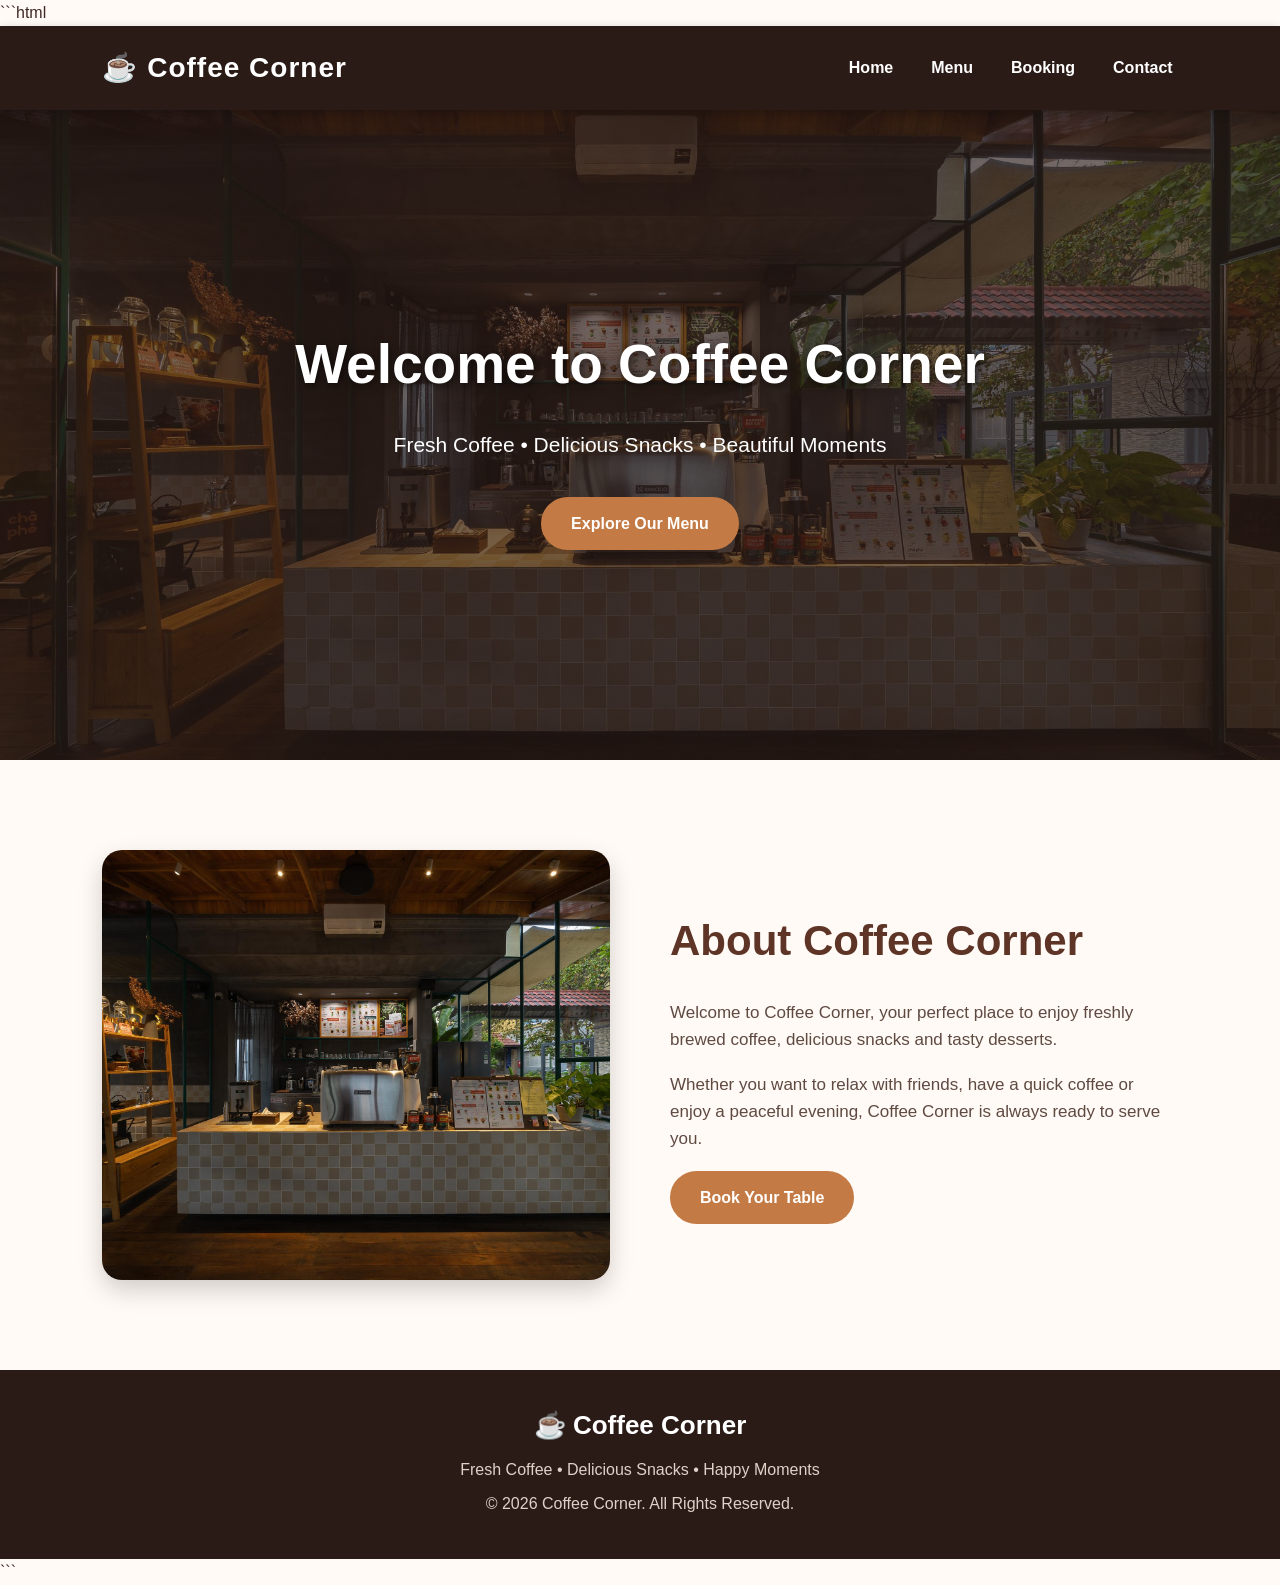
<file: index.html>
```html
<!DOCTYPE html>
<html lang="en">

<head>
    <meta charset="UTF-8">
    <meta name="viewport" content="width=device-width, initial-scale=1.0">

    <title>Coffee Corner - Home</title>

    <link rel="stylesheet" href="style.css">
</head>

<body>

<header>

    <div class="logo">
        ☕ Coffee Corner
    </div>

    <nav>
        <a href="index.html">Home</a>
        <a href="menu.html">Menu</a>
        <a href="booking.html">Booking</a>
        <a href="contact.html">Contact</a>
    </nav>

</header>


<section class="hero">

    <div class="hero-content">

        <h1>Welcome to Coffee Corner</h1>

        <p>
            Fresh Coffee • Delicious Snacks •
            Beautiful Moments
        </p>

        <a href="menu.html" class="btn">
            Explore Our Menu
        </a>

    </div>

</section>


<section class="about">

    <div class="about-image">

        <img src="images/coffee-shop.jpg"
             alt="Coffee Shop">

    </div>


    <div class="about-content">

        <h2>About Coffee Corner</h2>

        <p>
            Welcome to Coffee Corner, your perfect place
            to enjoy freshly brewed coffee, delicious snacks
            and tasty desserts.
        </p>

        <p>
            Whether you want to relax with friends,
            have a quick coffee or enjoy a peaceful evening,
            Coffee Corner is always ready to serve you.
        </p>

        <a href="booking.html" class="btn">
            Book Your Table
        </a>

    </div>

</section>


<footer>

    <h3>☕ Coffee Corner</h3>

    <p>
        Fresh Coffee • Delicious Snacks • Happy Moments
    </p>

    <p>
        © 2026 Coffee Corner. All Rights Reserved.
    </p>

</footer>

</body>

</html>
```
</file>
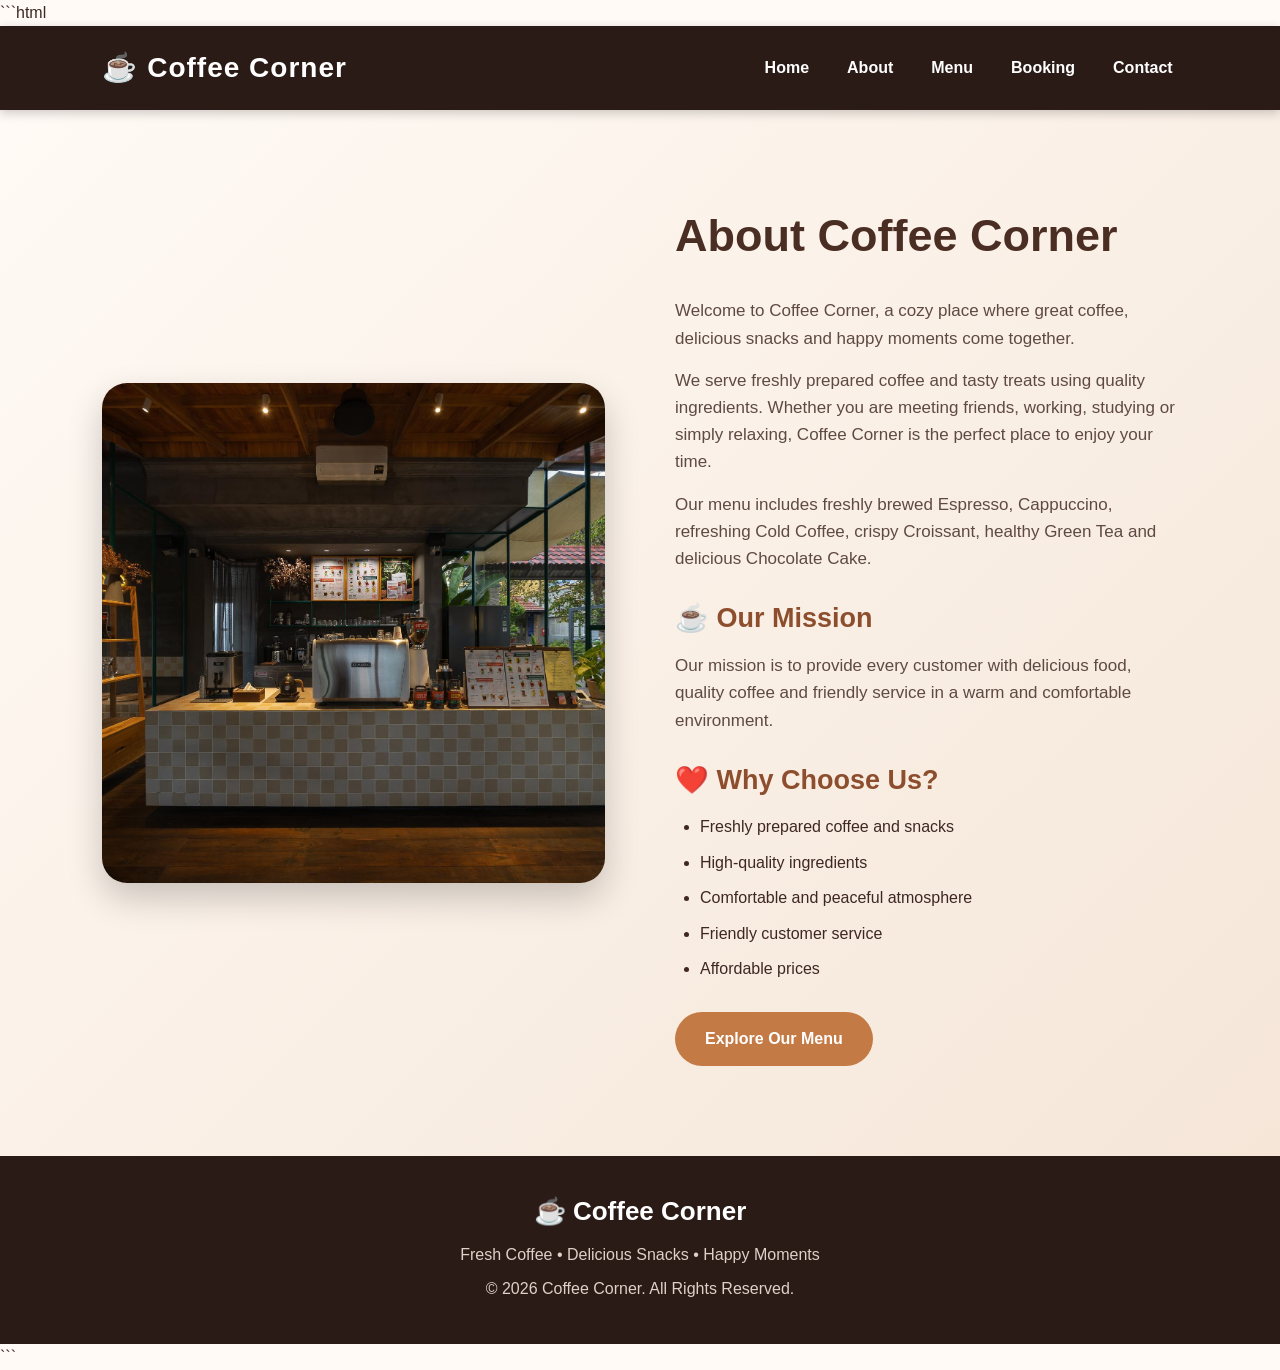
<file: about.html>
```html
<!DOCTYPE html>
<html lang="en">

<head>

    <meta charset="UTF-8">

    <meta name="viewport"
          content="width=device-width, initial-scale=1.0">

    <title>About - Coffee Corner</title>

    <link rel="stylesheet" href="style.css">

</head>

<body>


<!-- HEADER -->

<header>

    <div class="logo">
        ☕ Coffee Corner
    </div>

    <nav>

        <a href="index.html">Home</a>

        <a href="about.html">About</a>

        <a href="menu.html">Menu</a>

        <a href="booking.html">Booking</a>

        <a href="contact.html">Contact</a>

    </nav>

</header>



<!-- ABOUT PAGE -->

<section class="about-page">

    <div class="about-page-image">

        <img src="images/coffee-shop.jpg"
             alt="Coffee Corner">

    </div>


    <div class="about-page-content">

        <h1>
            About Coffee Corner
        </h1>

        <p>
            Welcome to Coffee Corner, a cozy place where
            great coffee, delicious snacks and happy moments
            come together.
        </p>

        <p>
            We serve freshly prepared coffee and tasty treats
            using quality ingredients. Whether you are meeting
            friends, working, studying or simply relaxing,
            Coffee Corner is the perfect place to enjoy your time.
        </p>

        <p>
            Our menu includes freshly brewed Espresso,
            Cappuccino, refreshing Cold Coffee, crispy
            Croissant, healthy Green Tea and delicious
            Chocolate Cake.
        </p>

        <h2>
            ☕ Our Mission
        </h2>

        <p>
            Our mission is to provide every customer with
            delicious food, quality coffee and friendly service
            in a warm and comfortable environment.
        </p>

        <h2>
            ❤️ Why Choose Us?
        </h2>

        <ul>

            <li>Freshly prepared coffee and snacks</li>

            <li>High-quality ingredients</li>

            <li>Comfortable and peaceful atmosphere</li>

            <li>Friendly customer service</li>

            <li>Affordable prices</li>

        </ul>

        <a href="menu.html" class="btn">
            Explore Our Menu
        </a>

    </div>

</section>



<!-- FOOTER -->

<footer>

    <h3>
        ☕ Coffee Corner
    </h3>

    <p>
        Fresh Coffee • Delicious Snacks • Happy Moments
    </p>

    <p>
        © 2026 Coffee Corner. All Rights Reserved.
    </p>

</footer>


</body>

</html>
```
</file>
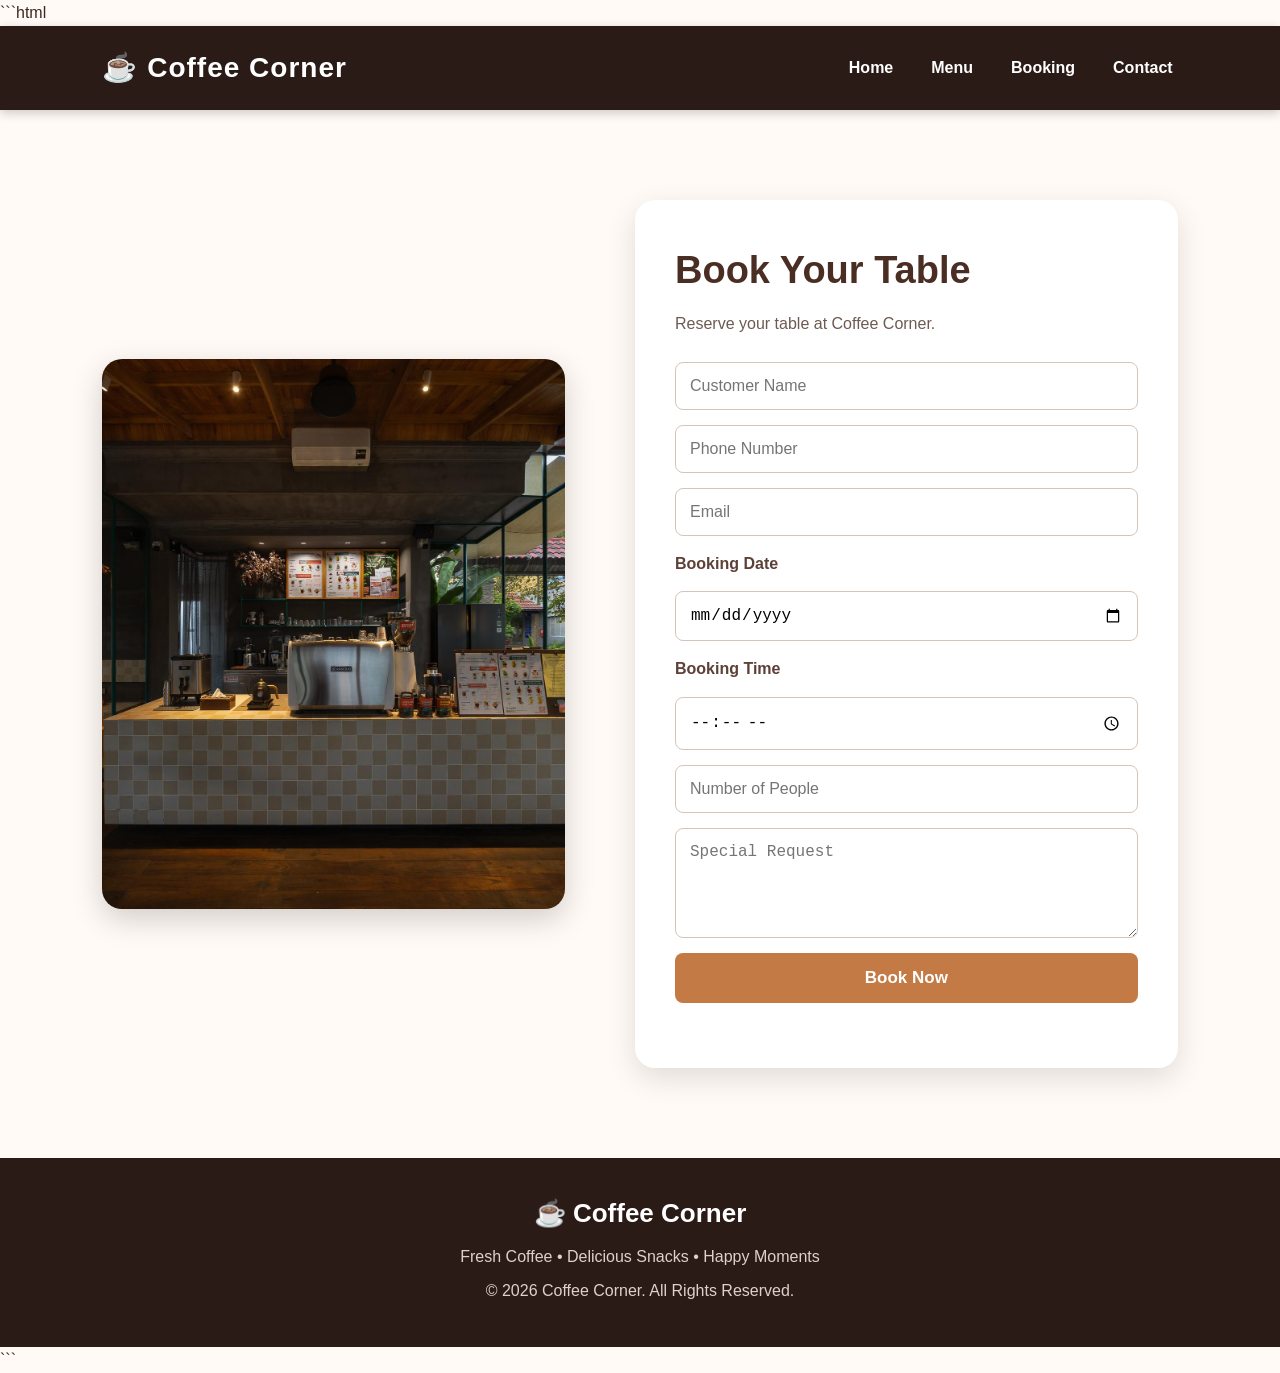
<file: booking.html>
```html
<!DOCTYPE html>
<html lang="en">

<head>

    <meta charset="UTF-8">

    <meta name="viewport"
          content="width=device-width, initial-scale=1.0">

    <title>Coffee Corner - Booking</title>

    <link rel="stylesheet" href="style.css">

</head>

<body>


<header>

    <div class="logo">
        ☕ Coffee Corner
    </div>

    <nav>

        <a href="index.html">Home</a>

        <a href="menu.html">Menu</a>

        <a href="booking.html">Booking</a>

        <a href="contact.html">Contact</a>

    </nav>

</header>


<section class="booking">


    <div class="booking-image">

        <img src="images/coffee-shop.jpg"
             alt="Coffee Corner">

    </div>


    <div class="booking-form">

        <h2>Book Your Table</h2>

        <p>
            Reserve your table at Coffee Corner.
        </p>


        <form id="bookingForm">


            <input
                type="text"
                id="customerName"
                placeholder="Customer Name"
                required>


            <input
                type="tel"
                id="phone"
                placeholder="Phone Number"
                required>


            <input
                type="email"
                id="email"
                placeholder="Email"
                required>


            <label for="bookingDate">
                Booking Date
            </label>

            <input
                type="date"
                id="bookingDate"
                required>


            <label for="bookingTime">
                Booking Time
            </label>

            <input
                type="time"
                id="bookingTime"
                required>


            <input
                type="number"
                id="numberOfPeople"
                placeholder="Number of People"
                min="1"
                required>


            <textarea
                id="specialRequest"
                placeholder="Special Request"></textarea>


            <button type="submit">
                Book Now
            </button>


        </form>


        <p id="bookingMessage"></p>

    </div>

</section>


<footer>

    <h3>☕ Coffee Corner</h3>

    <p>
        Fresh Coffee • Delicious Snacks • Happy Moments
    </p>

    <p>
        © 2026 Coffee Corner. All Rights Reserved.
    </p>

</footer>


<script src="script.js"></script>

</body>

</html>
```
</file>
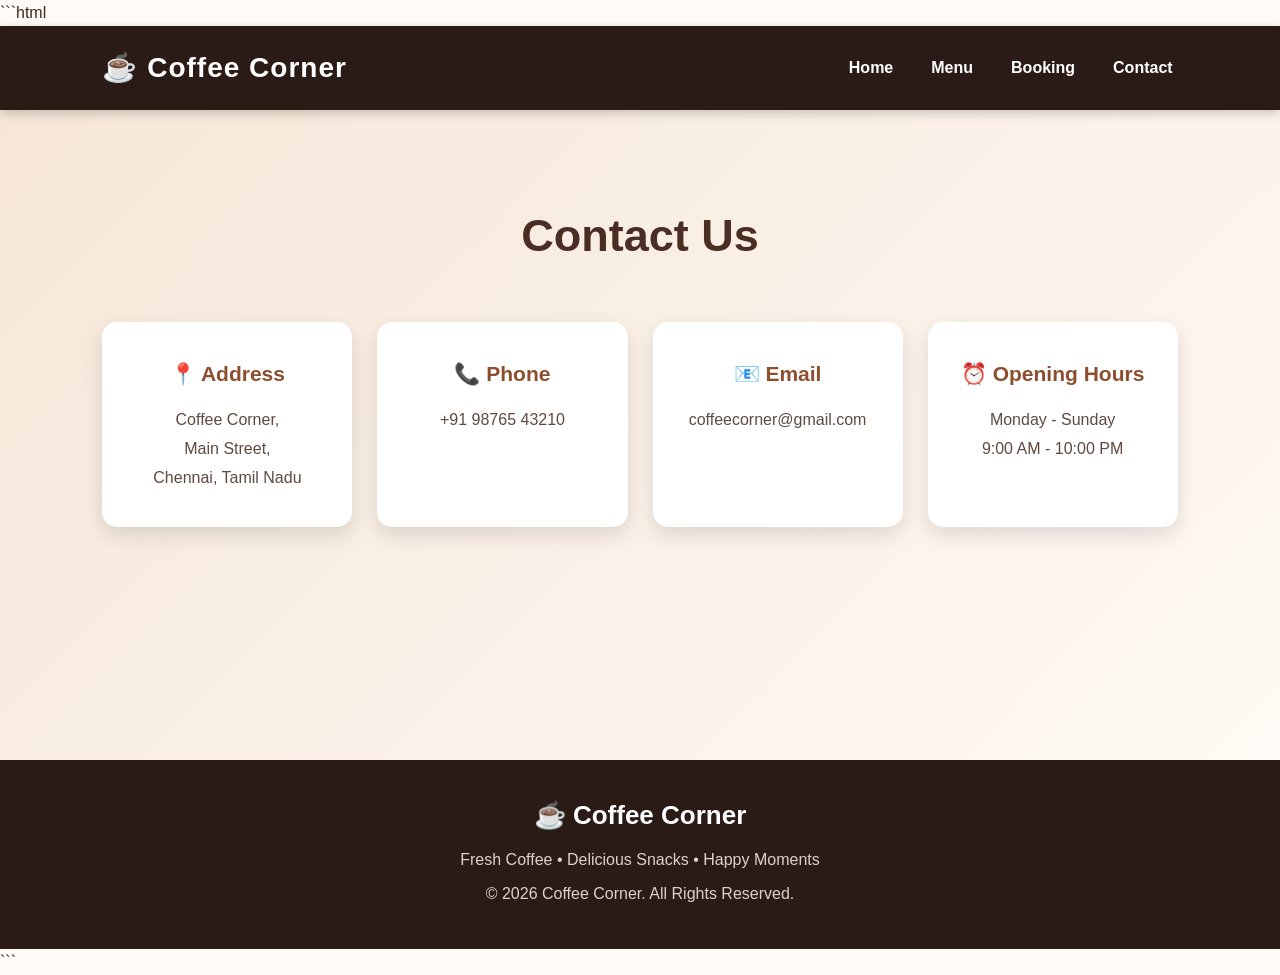
<file: contact.html>
```html
<!DOCTYPE html>
<html lang="en">

<head>

    <meta charset="UTF-8">

    <meta name="viewport"
          content="width=device-width, initial-scale=1.0">

    <title>Coffee Corner - Contact</title>

    <link rel="stylesheet" href="style.css">

</head>

<body>


<header>

    <div class="logo">
        ☕ Coffee Corner
    </div>

    <nav>

        <a href="index.html">Home</a>

        <a href="menu.html">Menu</a>

        <a href="booking.html">Booking</a>

        <a href="contact.html">Contact</a>

    </nav>

</header>


<section class="contact">

    <h2>Contact Us</h2>


    <div class="contact-container">


        <div class="contact-card">

            <h3>📍 Address</h3>

            <p>
                Coffee Corner,<br>
                Main Street,<br>
                Chennai, Tamil Nadu
            </p>

        </div>


        <div class="contact-card">

            <h3>📞 Phone</h3>

            <p>
                +91 98765 43210
            </p>

        </div>


        <div class="contact-card">

            <h3>📧 Email</h3>

            <p>
                coffeecorner@gmail.com
            </p>

        </div>


        <div class="contact-card">

            <h3>⏰ Opening Hours</h3>

            <p>
                Monday - Sunday<br>
                9:00 AM - 10:00 PM
            </p>

        </div>


    </div>

</section>


<footer>

    <h3>☕ Coffee Corner</h3>

    <p>
        Fresh Coffee • Delicious Snacks • Happy Moments
    </p>

    <p>
        © 2026 Coffee Corner. All Rights Reserved.
    </p>

</footer>


</body>

</html>
```
</file>
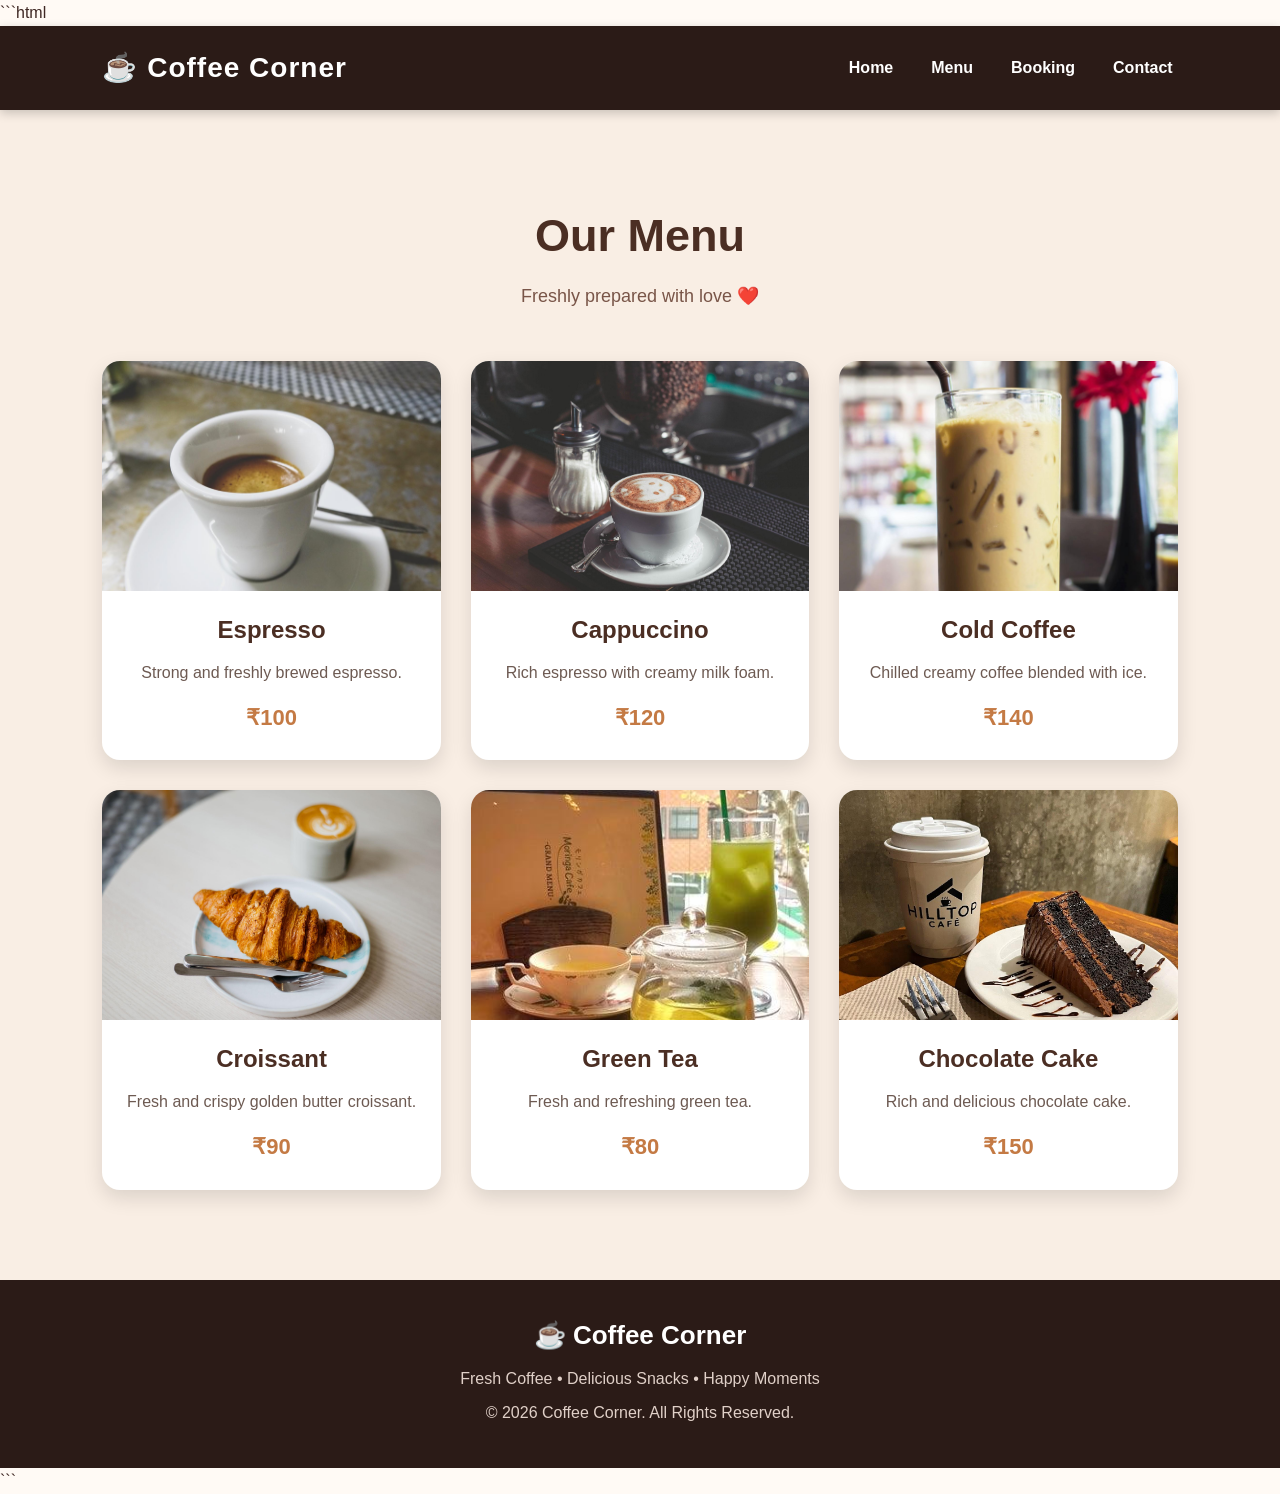
<file: menu.html>
```html
<!DOCTYPE html>
<html lang="en">

<head>

    <meta charset="UTF-8">

    <meta name="viewport"
          content="width=device-width, initial-scale=1.0">

    <title>Coffee Corner - Menu</title>

    <link rel="stylesheet" href="style.css">

</head>

<body>


<header>

    <div class="logo">
        ☕ Coffee Corner
    </div>

    <nav>

        <a href="index.html">Home</a>

        <a href="menu.html">Menu</a>

        <a href="booking.html">Booking</a>

        <a href="contact.html">Contact</a>

    </nav>

</header>


<section class="menu">

    <h2>Our Menu</h2>

    <p class="menu-subtitle">
        Freshly prepared with love ❤️
    </p>


    <div class="menu-container">


        <div class="menu-card">

            <img src="images/espresso.jpg"
                 alt="Espresso">

            <h3>Espresso</h3>

            <p>
                Strong and freshly brewed espresso.
            </p>

            <h4>₹100</h4>

        </div>


        <div class="menu-card">

            <img src="images/cappuccino.jpg"
                 alt="Cappuccino">

            <h3>Cappuccino</h3>

            <p>
                Rich espresso with creamy milk foam.
            </p>

            <h4>₹120</h4>

        </div>


        <div class="menu-card">

            <img src="images/cold-coffee.jpg"
                 alt="Cold Coffee">

            <h3>Cold Coffee</h3>

            <p>
                Chilled creamy coffee blended with ice.
            </p>

            <h4>₹140</h4>

        </div>


        <div class="menu-card">

            <img src="images/croissant.jpg"
                 alt="Croissant">

            <h3>Croissant</h3>

            <p>
                Fresh and crispy golden butter croissant.
            </p>

            <h4>₹90</h4>

        </div>


        <div class="menu-card">

            <img src="images/green-tea.jpg"
                 alt="Green Tea">

            <h3>Green Tea</h3>

            <p>
                Fresh and refreshing green tea.
            </p>

            <h4>₹80</h4>

        </div>


        <div class="menu-card">

            <img src="images/cake.jpg"
                 alt="Chocolate Cake">

            <h3>Chocolate Cake</h3>

            <p>
                Rich and delicious chocolate cake.
            </p>

            <h4>₹150</h4>

        </div>


    </div>

</section>


<footer>

    <h3>☕ Coffee Corner</h3>

    <p>
        Fresh Coffee • Delicious Snacks • Happy Moments
    </p>

    <p>
        © 2026 Coffee Corner. All Rights Reserved.
    </p>

</footer>


</body>

</html>
```
</file>
<file: style.css>
* {
    margin: 0;
    padding: 0;
    box-sizing: border-box;
}

html {
    scroll-behavior: smooth;
}

body {
    font-family: Arial, Helvetica, sans-serif;
    background: #fffaf5;
    color: #3e2723;
    line-height: 1.6;
}


/* ========================================
   HEADER
   ======================================== */

header {
    width: 100%;
    background: #2b1b17;
    color: white;

    display: flex;
    justify-content: space-between;
    align-items: center;

    padding: 20px 8%;

    position: sticky;
    top: 0;
    z-index: 1000;

    box-shadow: 0 3px 10px rgba(0, 0, 0, 0.2);
}


/* LOGO */

.logo {
    font-size: 28px;
    font-weight: bold;
    letter-spacing: 1px;
}


/* NAVIGATION */

nav {
    display: flex;
    gap: 28px;
}

nav a {
    color: white;
    text-decoration: none;

    font-size: 16px;
    font-weight: bold;

    padding: 8px 5px;

    transition: 0.3s;
}

nav a:hover {
    color: #d7a86e;
    transform: translateY(-2px);
}


/* ========================================
   HOME PAGE
   ======================================== */

.hero {
    min-height: 650px;

    background:
        linear-gradient(
            rgba(43, 27, 23, 0.65),
            rgba(43, 27, 23, 0.65)
        ),
        url("images/coffee-shop.jpg");

    background-size: cover;
    background-position: center;

    display: flex;
    justify-content: center;
    align-items: center;

    text-align: center;

    color: white;
}


.hero-content {
    max-width: 800px;
    padding: 30px;
}


.hero-content h1 {
    font-size: 55px;
    margin-bottom: 20px;

    text-shadow:
        2px 2px 8px rgba(0, 0, 0, 0.6);
}


.hero-content p {
    font-size: 21px;
    margin-bottom: 35px;
}


/* BUTTON */

.btn {
    display: inline-block;

    background: #c47a44;
    color: white;

    padding: 14px 30px;

    border-radius: 30px;

    text-decoration: none;

    font-weight: bold;
    font-size: 16px;

    transition: 0.3s;

    border: none;
    cursor: pointer;
}


.btn:hover {
    background: #8d4e2e;

    transform: translateY(-3px);

    box-shadow:
        0 6px 15px rgba(0, 0, 0, 0.25);
}


/* ========================================
   ABOUT SECTION
   ======================================== */

.about {
    min-height: 600px;

    padding: 90px 8%;

    display: flex;
    align-items: center;

    gap: 60px;

    background: #fffaf5;
}


.about-image {
    flex: 1;
}


.about-image img {
    width: 100%;
    height: 430px;

    object-fit: cover;

    border-radius: 20px;

    box-shadow:
        0 10px 25px rgba(0, 0, 0, 0.18);
}


.about-content {
    flex: 1;
}


.about-content h2 {
    font-size: 42px;

    color: #5d3426;

    margin-bottom: 25px;
}


.about-content p {
    font-size: 17px;

    margin-bottom: 18px;

    color: #5f4a42;
}


/* ========================================
   ABOUT PAGE
   ======================================== */

.about-page {
    min-height: 700px;

    padding: 90px 8%;

    display: flex;
    align-items: center;

    gap: 70px;

    background:
        linear-gradient(
            135deg,
            #fffaf5,
            #f5e6d8
        );
}


.about-page-image {
    flex: 1;
}


.about-page-image img {
    width: 100%;
    height: 500px;

    object-fit: cover;

    border-radius: 25px;

    box-shadow:
        0 15px 35px rgba(0, 0, 0, 0.2);
}


.about-page-content {
    flex: 1;
}


.about-page-content h1 {
    font-size: 45px;

    color: #4b2e23;

    margin-bottom: 25px;
}


.about-page-content h2 {
    font-size: 27px;

    color: #8d4e2e;

    margin-top: 25px;
    margin-bottom: 12px;
}


.about-page-content p {
    font-size: 17px;

    color: #5f4a42;

    margin-bottom: 15px;
}


.about-page-content ul {
    padding-left: 25px;

    margin-bottom: 30px;
}


.about-page-content li {
    margin-bottom: 10px;
}


/* ========================================
   MENU PAGE
   ======================================== */

.menu {
    min-height: 700px;

    padding: 90px 8%;

    text-align: center;

    background: #f9eee4;
}


.menu h2 {
    font-size: 45px;

    color: #4b2e23;

    margin-bottom: 10px;
}


.menu-subtitle {
    color: #795548;

    font-size: 18px;

    margin-bottom: 50px;
}


/* MENU GRID */

.menu-container {
    display: grid;

    grid-template-columns:
        repeat(3, 1fr);

    gap: 30px;

    max-width: 1200px;

    margin: auto;
}


/* MENU CARD */

.menu-card {
    background: white;

    border-radius: 18px;

    overflow: hidden;

    padding-bottom: 25px;

    box-shadow:
        0 8px 20px rgba(0, 0, 0, 0.12);

    transition: 0.3s;
}


.menu-card:hover {
    transform: translateY(-10px);

    box-shadow:
        0 15px 30px rgba(0, 0, 0, 0.18);
}


/* MENU IMAGE */

.menu-card img {
    width: 100%;
    height: 230px;

    object-fit: cover;
}


/* MENU TITLE */

.menu-card h3 {
    font-size: 24px;

    color: #4b2e23;

    margin-top: 20px;
}


/* MENU DESCRIPTION */

.menu-card p {
    color: #6d5a52;

    padding: 0 20px;

    margin-top: 10px;
}


/* PRICE */

.menu-card h4 {
    color: #c47a44;

    font-size: 22px;

    margin-top: 15px;
}


/* ========================================
   BOOKING PAGE
   ======================================== */

.booking {
    min-height: 700px;

    padding: 90px 8%;

    display: flex;

    align-items: center;

    gap: 70px;

    background: #fffaf5;
}


.booking-image {
    flex: 1;
}


.booking-image img {
    width: 100%;

    height: 550px;

    object-fit: cover;

    border-radius: 20px;

    box-shadow:
        0 10px 30px rgba(0, 0, 0, 0.18);
}


.booking-form {
    flex: 1;

    background: white;

    padding: 40px;

    border-radius: 20px;

    box-shadow:
        0 10px 30px rgba(0, 0, 0, 0.12);
}


.booking-form h2 {
    font-size: 38px;

    color: #4b2e23;

    margin-bottom: 10px;
}


.booking-form > p {
    margin-bottom: 25px;

    color: #6d5a52;
}


/* FORM */

form {
    display: flex;

    flex-direction: column;

    gap: 15px;
}


form input,
form textarea {
    width: 100%;

    padding: 14px;

    border: 1px solid #d7c4b8;

    border-radius: 8px;

    font-size: 16px;

    outline: none;
}


form input:focus,
form textarea:focus {
    border-color: #c47a44;

    box-shadow:
        0 0 5px rgba(196, 122, 68, 0.3);
}


form textarea {
    height: 110px;

    resize: vertical;
}


form label {
    font-weight: bold;

    color: #5d4037;
}


/* BOOKING BUTTON */

form button {
    background: #c47a44;

    color: white;

    border: none;

    padding: 15px;

    border-radius: 8px;

    font-size: 17px;

    font-weight: bold;

    cursor: pointer;

    transition: 0.3s;
}


form button:hover {
    background: #8d4e2e;
}


/* BOOKING MESSAGE */

#bookingMessage {
    margin-top: 20px;

    color: #2e7d32;

    font-weight: bold;
}


/* ========================================
   CONTACT PAGE
   ======================================== */

.contact {
    min-height: 650px;

    padding: 90px 8%;

    text-align: center;

    background:
        linear-gradient(
            135deg,
            #f5e6d8,
            #fffaf5
        );
}


.contact h2 {
    font-size: 45px;

    color: #4b2e23;

    margin-bottom: 50px;
}


.contact-container {
    max-width: 1100px;

    margin: auto;

    display: grid;

    grid-template-columns:
        repeat(4, 1fr);

    gap: 25px;
}


.contact-card {
    background: white;

    padding: 35px 20px;

    border-radius: 15px;

    box-shadow:
        0 8px 20px rgba(0, 0, 0, 0.12);

    transition: 0.3s;
}


.contact-card:hover {
    transform: translateY(-7px);
}


.contact-card h3 {
    font-size: 21px;

    color: #8d4e2e;

    margin-bottom: 15px;
}


.contact-card p {
    color: #5f4a42;

    line-height: 1.8;
}


/* ========================================
   FOOTER
   ======================================== */

footer {
    background: #2b1b17;

    color: white;

    text-align: center;

    padding: 35px 20px;
}


footer h3 {
    font-size: 26px;

    margin-bottom: 10px;
}


footer p {
    margin: 8px 0;

    color: #e0d0c8;
}


/* ========================================
   RESPONSIVE DESIGN
   ======================================== */

@media (max-width: 1000px) {

    .menu-container {
        grid-template-columns:
            repeat(2, 1fr);
    }

    .contact-container {
        grid-template-columns:
            repeat(2, 1fr);
    }

}


/* TABLET */

@media (max-width: 768px) {

    header {
        flex-direction: column;

        gap: 15px;

        padding: 18px 5%;
    }


    nav {
        gap: 15px;

        flex-wrap: wrap;

        justify-content: center;
    }


    .hero {
        min-height: 550px;
    }


    .hero-content h1 {
        font-size: 38px;
    }


    .hero-content p {
        font-size: 17px;
    }


    .about {
        flex-direction: column;

        padding: 60px 5%;
    }


    .about-page {
        flex-direction: column;

        padding: 60px 5%;
    }


    .about-image img,
    .about-page-image img {
        height: 350px;
    }


    .booking {
        flex-direction: column;

        padding: 60px 5%;
    }


    .booking-image img {
        height: 350px;
    }


    .menu {
        padding: 60px 5%;
    }


    .menu-container {
        grid-template-columns: 1fr;
    }


    .contact {
        padding: 60px 5%;
    }


    .contact-container {
        grid-template-columns: 1fr;
    }

}


/* MOBILE */

@media (max-width: 480px) {

    .logo {
        font-size: 23px;
    }


    nav a {
        font-size: 14px;
    }


    .hero-content h1 {
        font-size: 30px;
    }


    .hero-content p {
        font-size: 15px;
    }


    .about-content h2 {
        font-size: 32px;
    }


    .about-page-content h1 {
        font-size: 32px;
    }


    .menu h2,
    .contact h2 {
        font-size: 34px;
    }


    .booking-form {
        padding: 25px;
    }


    .booking-form h2 {
        font-size: 30px;
    }

}
</file>
